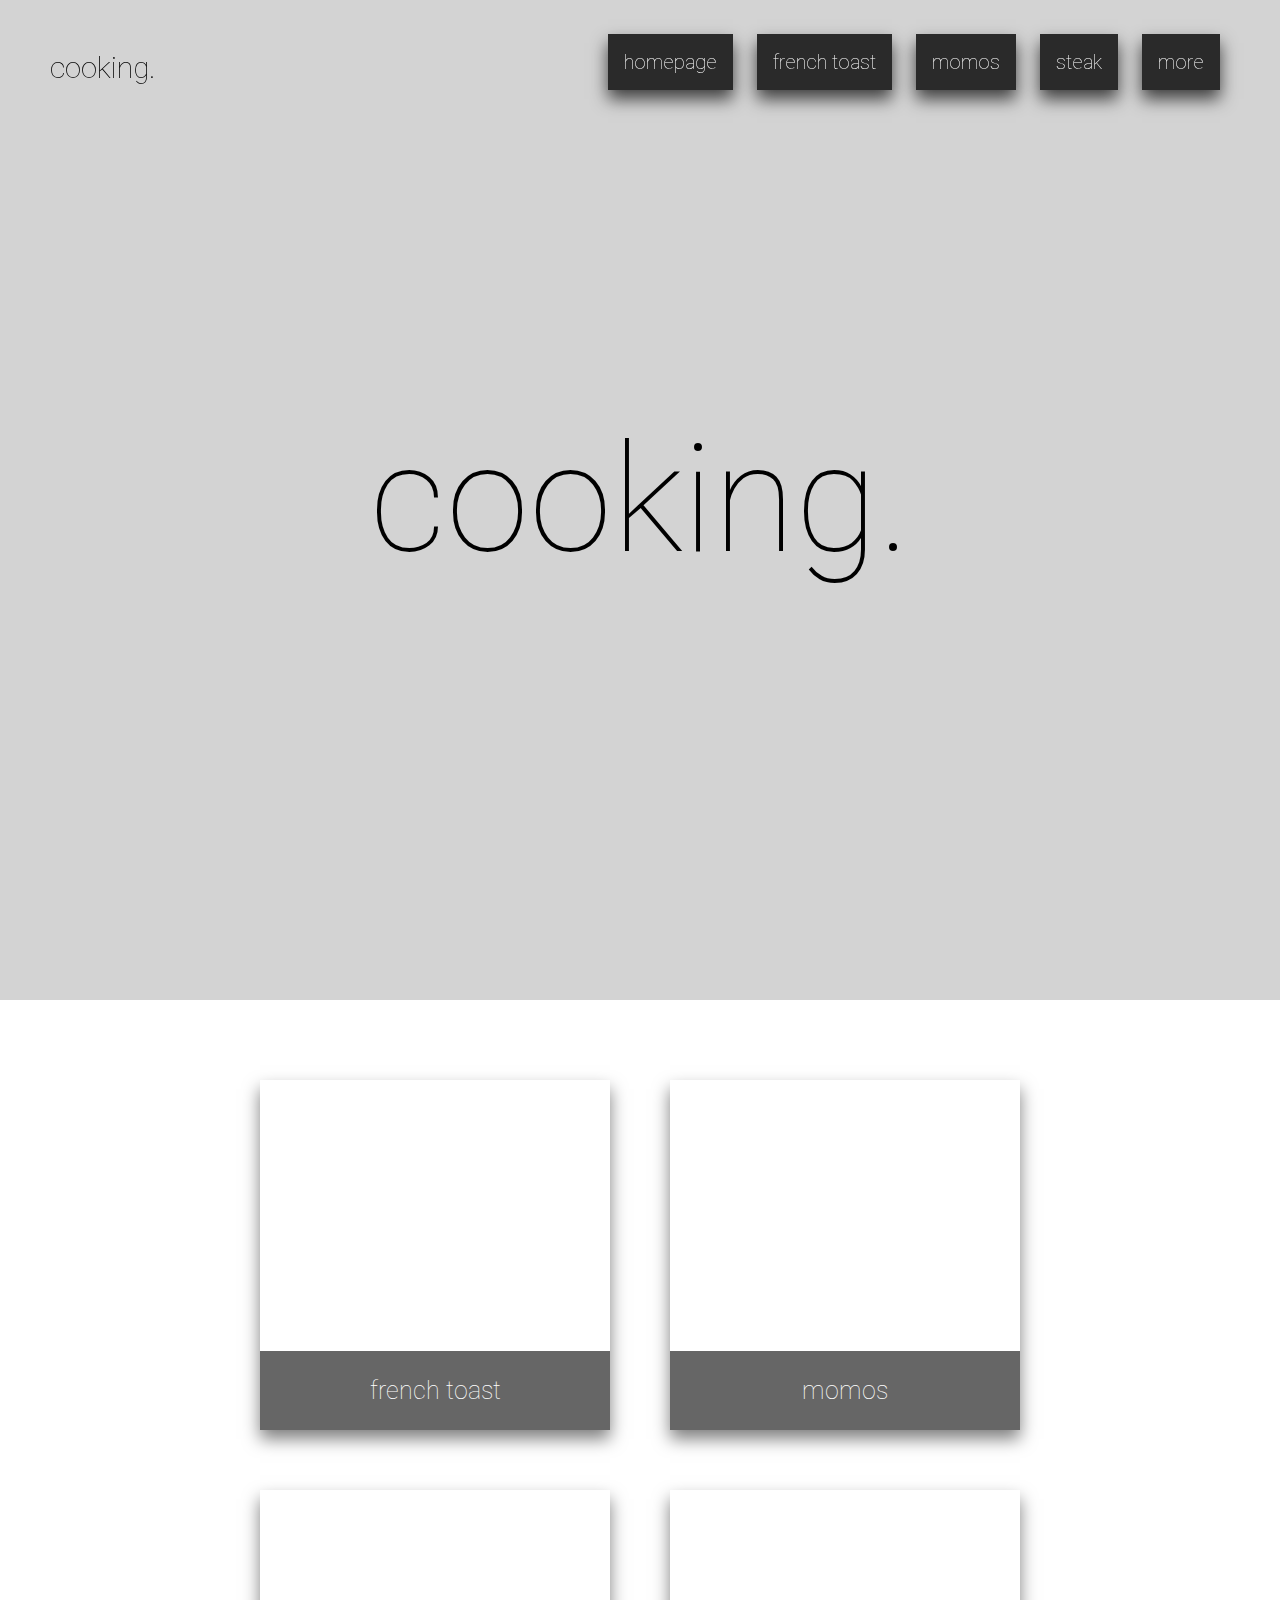
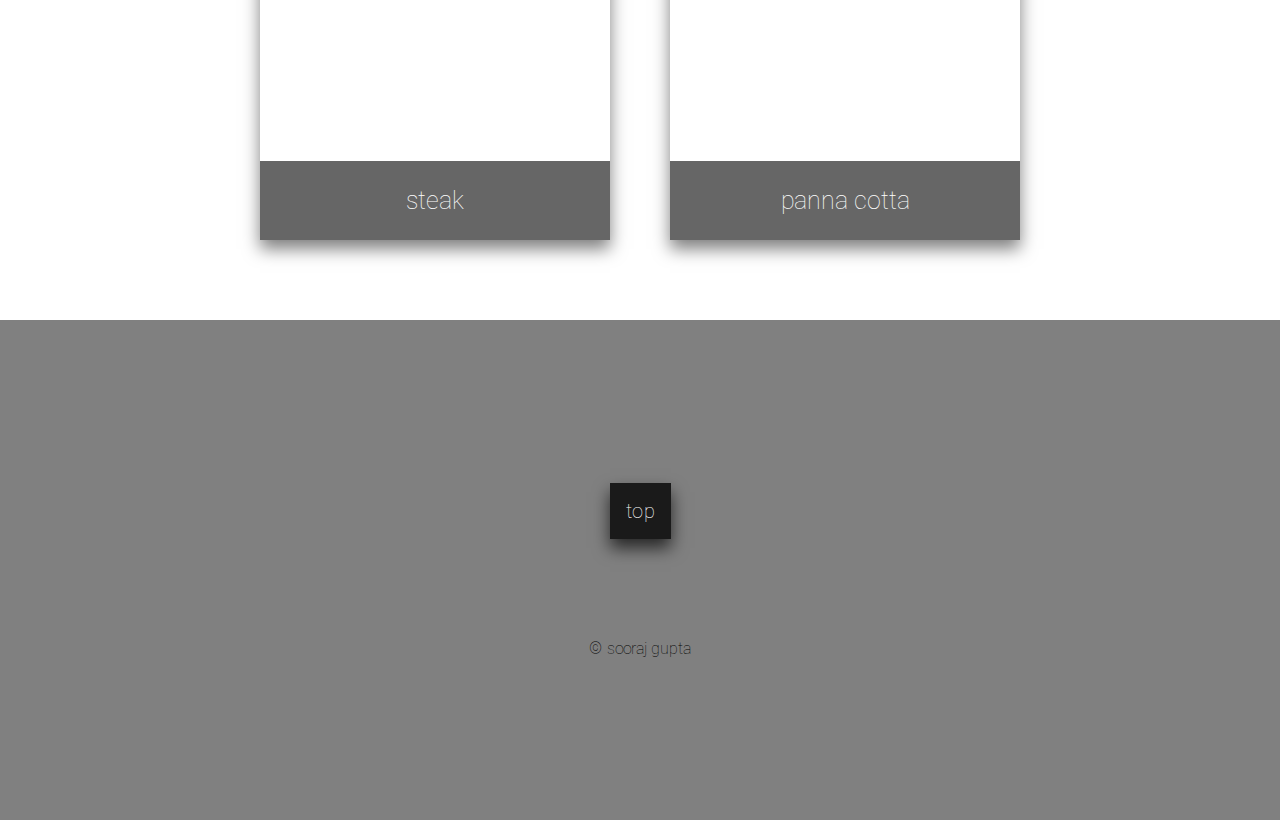
<file: index.html>
<!DOCTYPE html>
<html>
  <head>
    <title>Cooking</title>
    <meta name="viewport" content="width=device-width, initial-scale=1.0"/>
    <link rel="stylesheet" href="style.css">
    <script src = "javascript.js"></script>
  </head>
  <body>
    <!--<a style="background-color:black;color:white;text-decoration:none;padding:4px 6px;font-family:-apple-system, BlinkMacSystemFont, &quot;San Francisco&quot;, &quot;Helvetica Neue&quot;, Helvetica, Ubuntu, Roboto, Noto, &quot;Segoe UI&quot;, Arial, sans-serif;font-size:12px;font-weight:bold;line-height:1.2;display:inline-block;border-radius:3px" href="https://unsplash.com/@alyson_jane?utm_medium=referral&amp;utm_campaign=photographer-credit&amp;utm_content=creditBadge" target="_blank" rel="noopener noreferrer" title="Download free do whatever you want high-resolution photos from Alyson McPhee"><span style="display:inline-block;padding:2px 3px"><svg xmlns="http://www.w3.org/2000/svg" style="height:12px;width:auto;position:relative;vertical-align:middle;top:-2px;fill:white" viewBox="0 0 32 32"><title>unsplash-logo</title><path d="M10 9V0h12v9H10zm12 5h10v18H0V14h10v9h12v-9z"></path></svg></span><span style="display:inline-block;padding:2px 3px">Alyson McPhee</span></a>-->
    <div class="menubar">
          <div class="menutitle"><a href="index.html" style="text-decoration:none; color: black; ">cooking.</a></div>
          <div id = "menudiv" class="buttonbar dropdown " >
            <button  onclick = "clickedmenu()" id = "menubutton" class="small rectanglebuttonwithshadow" style = " box-shadow: none;" >recipe menu</button>
            <a href="index.html" class="large rectanglebuttonwithshadow"><span class = "arrow">homepage</span></a>
            <a href="frenchtoast.html"  class="large rectanglebuttonwithshadow "><span class = "arrow">french toast</span></a>
            <a href="momo.html" class="large rectanglebuttonwithshadow"><span class = "arrow">momos</span></a>
            <a href="steak.html" class="large rectanglebuttonwithshadow"><span class = "arrow">steak</span></a>
            <a href= "#optionsdiv" class="large rectanglebuttonwithshadow"><span class = "arrow">more</span></a>
          </div>
     </div>
      <div style="background-image: url('https://images.unsplash.com/photo-1514986888952-8cd320577b68?ixlib=rb-1.2.1&ixid=eyJhcHBfaWQiOjEyMDd9&auto=format&fit=crop&w=1510&q=80');" class="backgrounddiv" id="titlediv">cooking.</div>

    <div class = "optionsdiv" id = "optionsdiv" style="background-color: white; color: black ; font-size: 80px; padding: 50px;">
      <a href = "frenchtoast.html">
      <div style="background-image: url('https://images.unsplash.com/photo-1484723091739-30a097e8f929?ixlib=rb-1.2.1&ixid=eyJhcHBfaWQiOjEyMDd9&auto=format&fit=crop&w=687&q=80');" class="box whitesquare" style = "">
        <div>french toast</div>
        </div></a>
      <a href = "momo.html">
      <div style="background-image: url('https://images.unsplash.com/photo-1545809278-56c8739d74e1?ixlib=rb-1.2.1&ixid=eyJhcHBfaWQiOjEyMDd9&auto=format&fit=crop&w=1016&q=80');" class="box whitesquare" style = "">
        <div>momos</div>
        </div></a>
      <a href = "steak.html">
      <div style="background-image: url('https://images.unsplash.com/photo-1558030006-450675393462?ixlib=rb-1.2.1&ixid=eyJhcHBfaWQiOjEyMDd9&auto=format&fit=crop&w=1489&q=80');" class="box whitesquare" style = "">
        <div>steak</div>
        </div> </a>
      <a href = "pannacotta.html">
      <div  style="background-image: url('https://images.unsplash.com/photo-1488477181946-6428a0291777?ixlib=rb-1.2.1&ixid=eyJhcHBfaWQiOjEyMDd9&auto=format&fit=crop&w=1534&q=80');" class="box whitesquare" style = "">
        <div>panna cotta</div>
        </div></a>

      <!--<div class="box whitesquare" style = "">
<img src="french-toast.jpg" alt="" height = "180px" width="180px">
<p>french toast</p>
<a href="#" class = "rectanglebuttonwithshadow" style="margin: 0px 8px ;"><span>click for recipe</span></a>
</div>
<div style="background-image: url('french-toast.jpg');" class="box whitesquare" style="">
<p><span> french toast </span></p>
<a href="#" class="rectanglebuttonwithshadow"><span>click for recipe</span></a>
</div>-->
    </div>

    <div class="footer">
      <div onclick = "window.location.href = '#titlediv'" class="rectanglebuttonwithshadow">top</div>
      <div>&copy; sooraj gupta</div>
    </div>

      <div id = "bounce"></div>
  </body>
</html>
</file>
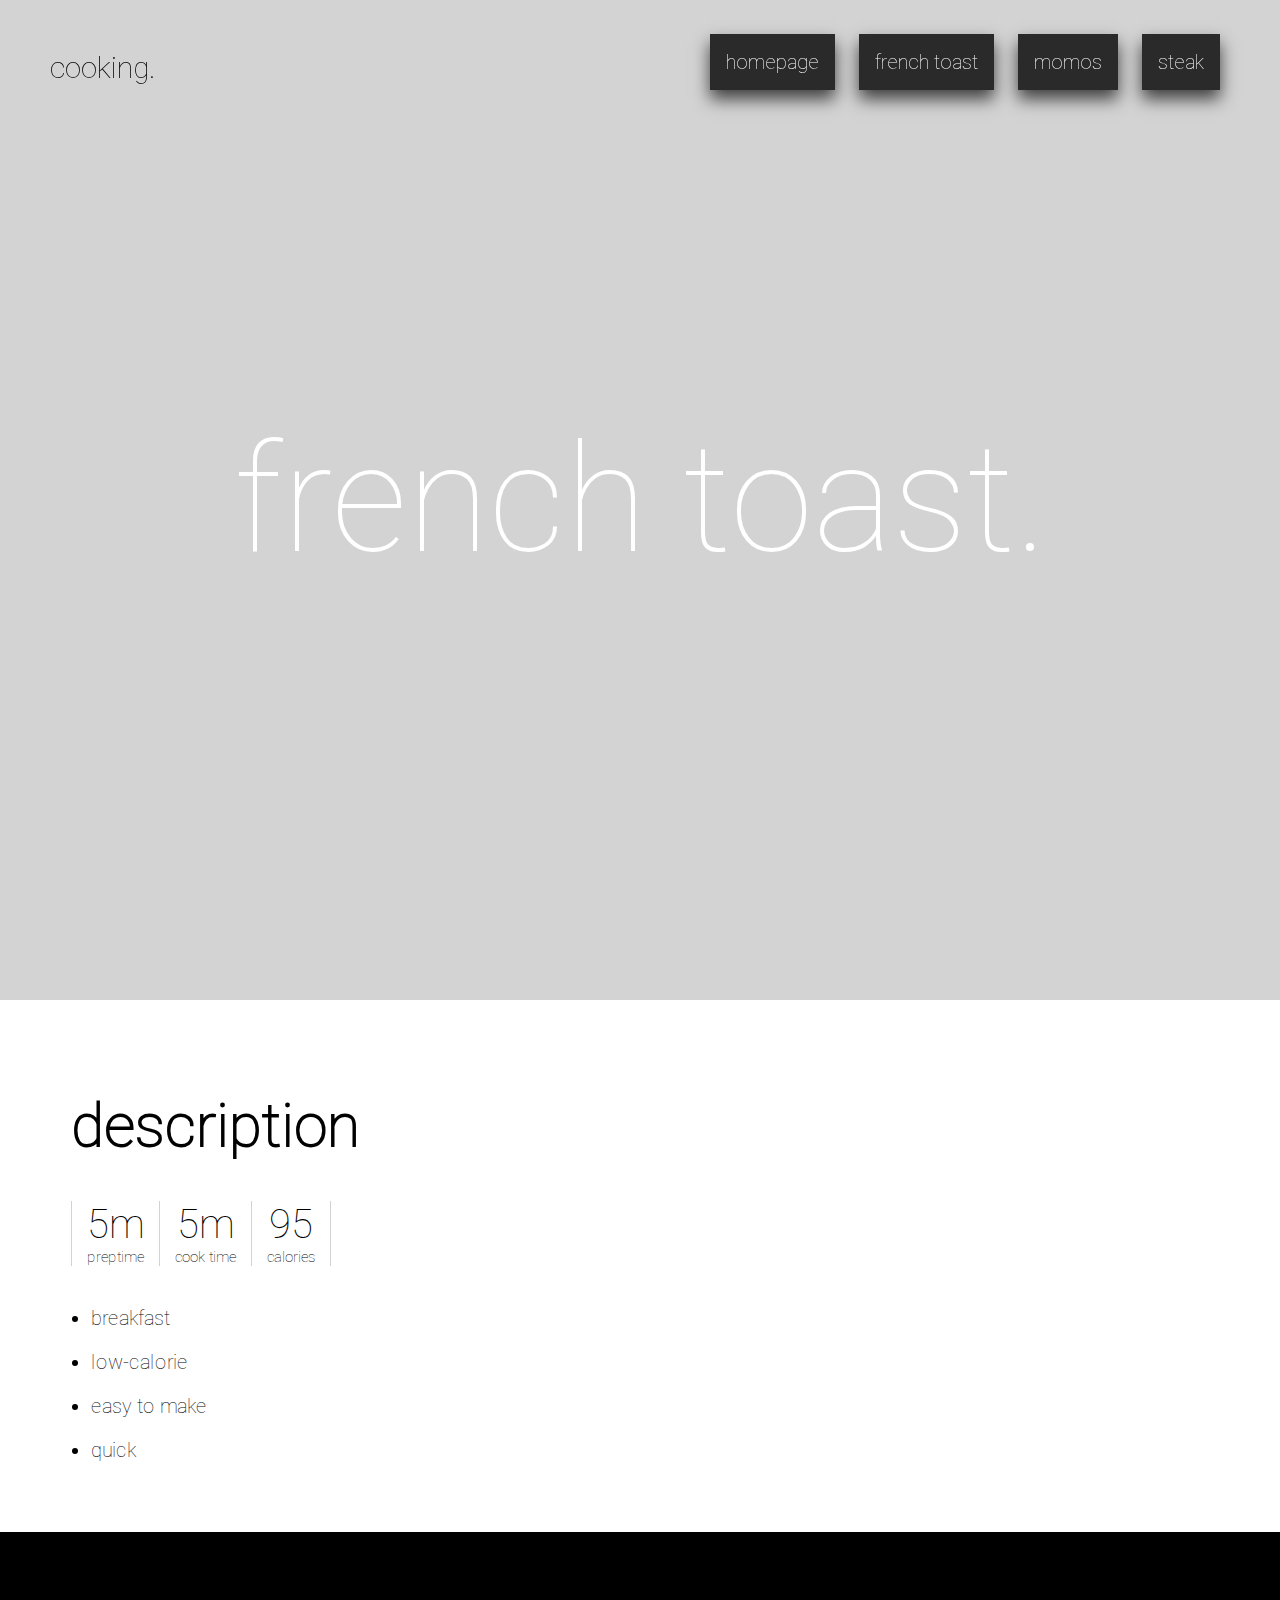
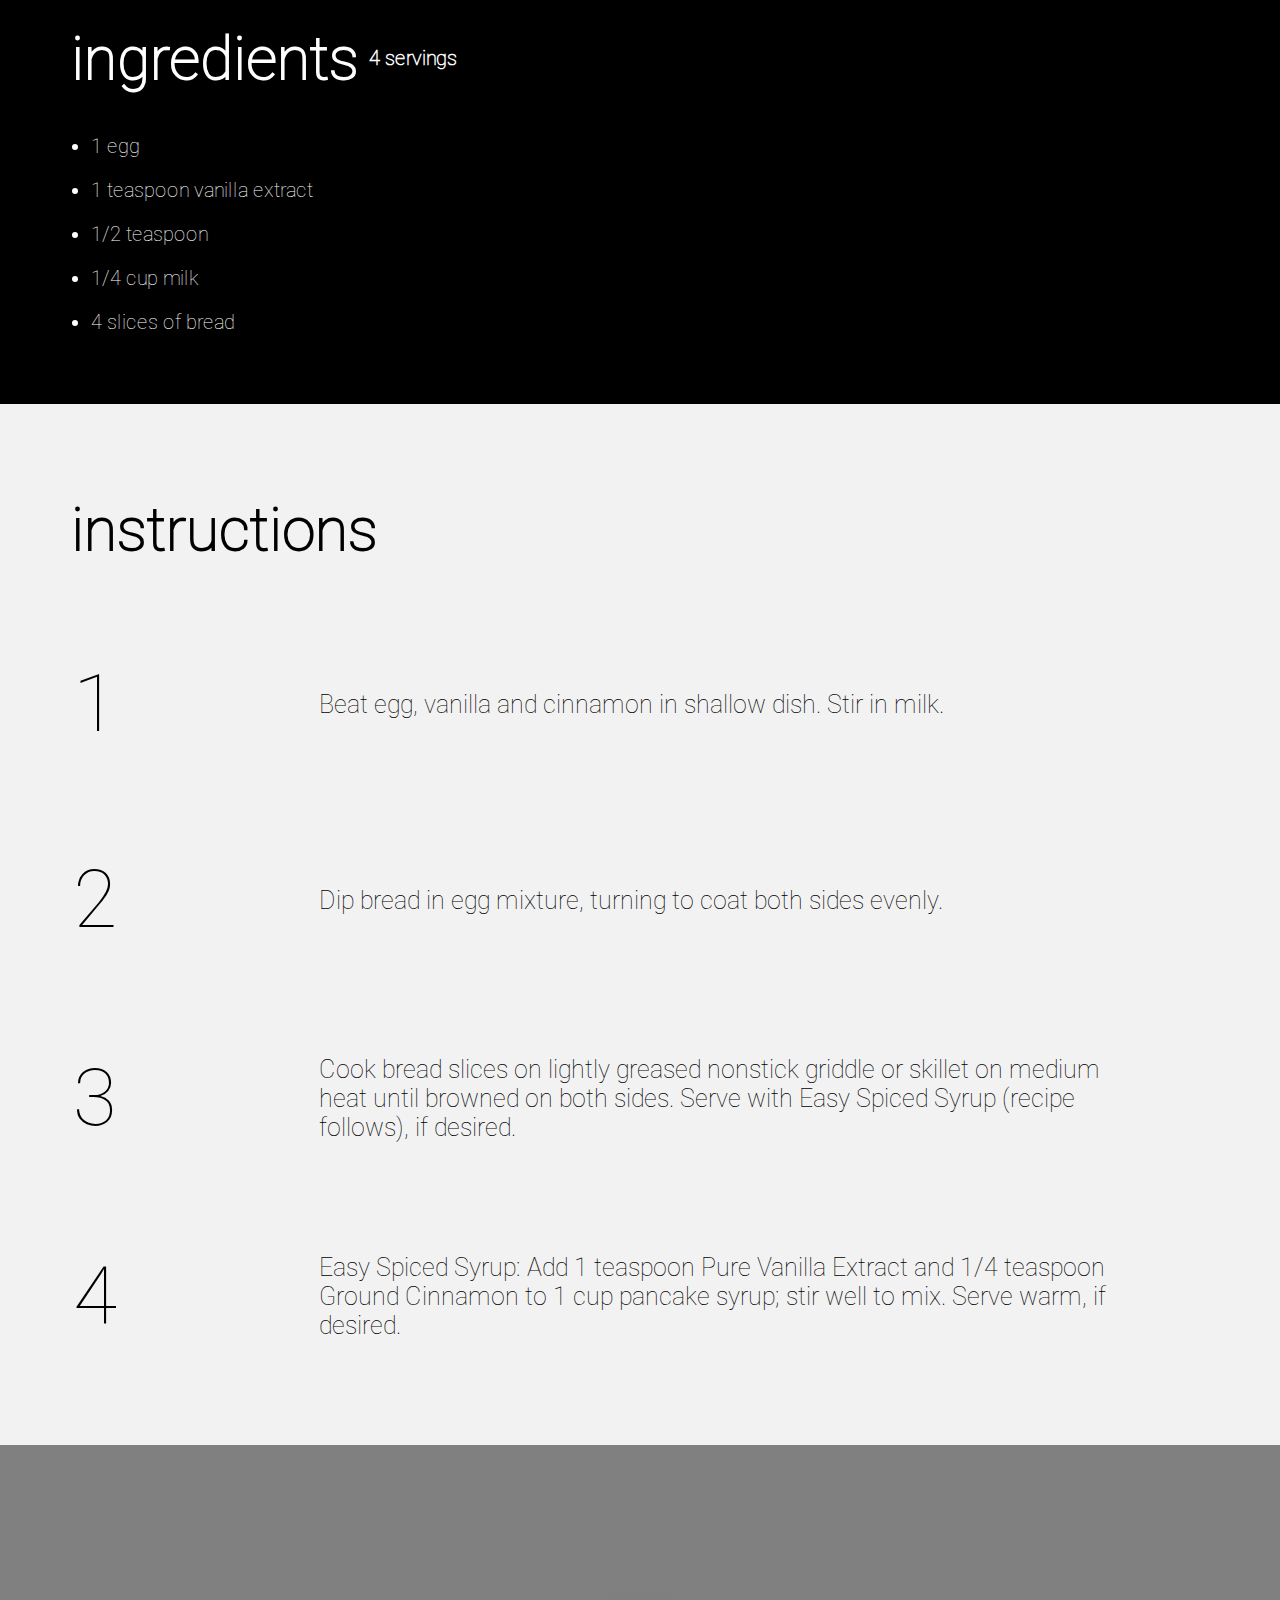
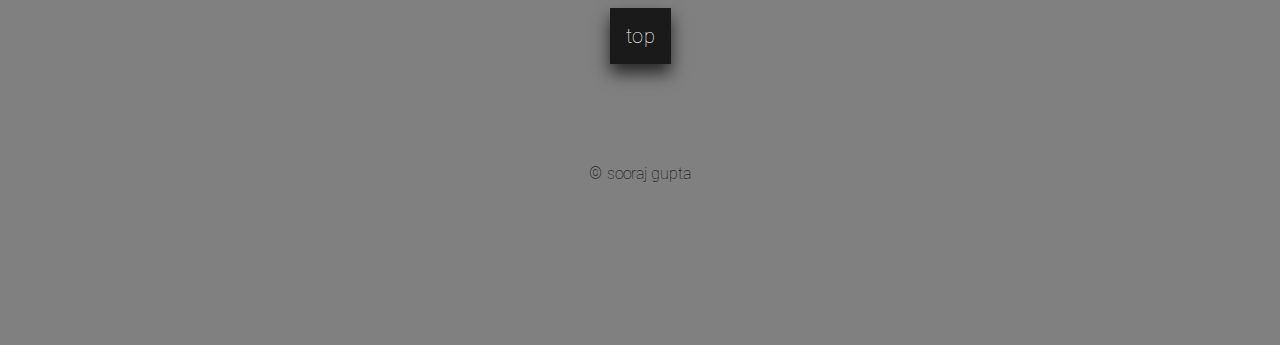
<file: frenchtoast.html>
<!DOCTYPE html>
<html>
  <head>
    <meta name="viewport" content="width=device-width, initial-scale=1.0"/>
    <link rel="stylesheet" href="style.css">
    <title>French Toast</title>
    <script src = "javascript.js"></script>
  </head>
  <body>
    <div class="menubar">
      <div class="menutitle"><a href="index.html" style="text-decoration:none; color: black; ">cooking.</a></div>
      <div id = "menudiv" class="buttonbar dropdown " >
        <button  onclick = "clickedmenu()" id = "menubutton" class="small rectanglebuttonwithshadow" style = " box-shadow: none; background-color: rgba(0,0,0,0.6);" >recipe menu</button>
        <a href="index.html" class="large rectanglebuttonwithshadow"><span class = "arrow">homepage</span></a>
        <a href="frenchtoast.html"  class="large rectanglebuttonwithshadow "><span class = "arrow">french toast</span></a>
        <a href="momo.html" class="large rectanglebuttonwithshadow"><span class = "arrow">momos</span></a>
        <a href="steak.html" class="large rectanglebuttonwithshadow"><span class = "arrow">steak</span></a>
      </div>
     </div>
      <div style="background-image: url('https://images.unsplash.com/photo-1484723091739-30a097e8f929?ixlib=rb-1.2.1&ixid=eyJhcHBfaWQiOjEyMDd9&auto=format&fit=crop&w=687&q=80'); color: white;" class="backgrounddiv" id="titlediv">french toast.</div>

    <div class = "descriptiondiv" style="background-color:white">
      <div>
        <h1>description</h1>
        <table>
          <tr class="toprow">
            <td>5m</td>
            <td>5m</td>
            <td>95</td>
          </tr>
          <tr class="bottomrow">
            <td>preptime</td>
            <td>cook time</td>
            <td>calories</td>
          </tr>
        </table>

        <ul>
          <li>breakfast</li>
          <li>low-calorie</li>
          <li>easy to make</li>
          <li>quick</li>

        </ul>
      </div>


    </div>
    <div class="ingredientsdiv" style="background-color:black">
      <h1>ingredients <span>4 servings</span></h1>
      <ul>
        <li>1 egg</li>
        <li>1 teaspoon vanilla extract</li>
        <li>1/2 teaspoon</li>
        <li>1/4 cup milk</li>
        <li>4 slices of bread</li>
      </ul>
    </div>

    <div style="background-image: url('https://d1e3z2jco40k3v.cloudfront.net/-/media/mccormick-us/recipes/mccormick/q/2000/quick_and_easy_french_toast_new_2000x1125.jpg?vd=20200628T070902Z&amp;hash=BC3427A3F141526D1217F3589AEA487D');" class="instructionsbgdiv">
      <div class="instructionsdiv" style="">
        <h1>instructions</h1>
        <div class="instructions">
          <table>
            <tr class="instruction">
              <td class="instructionnum">1</td>
              <td class="instructioninfo">Beat egg, vanilla and cinnamon in shallow dish. Stir in milk.</td>
            </tr>
            <tr class="instruction">
              <td class="instructionnum">2</td>
              <td class="instructioninfo">Dip bread in egg mixture, turning to coat both sides evenly.</td>
            </tr>
            <tr>
            <tr class="instruction">
              <td class="instructionnum">3</td>
              <td class="instructioninfo">Cook bread slices on lightly greased nonstick griddle or skillet on medium heat until browned on both sides. Serve with Easy Spiced Syrup (recipe follows), if desired.</td>
            </tr>
            </tr>
          <tr>
          <tr class="instruction">
            <td class="instructionnum">4</td>
            <td class="instructioninfo">Easy Spiced Syrup: Add 1 teaspoon Pure Vanilla Extract and 1/4 teaspoon Ground Cinnamon to 1 cup pancake syrup; stir well to mix. Serve warm, if desired.</td>
          </tr>
          </tr>
        </table>
    </div>
    </div>
  </div>
<div class="footer">
  <div onclick = "window.location.href = '#titlediv'" class="rectanglebuttonwithshadow">top</div>
  <div>&copy; sooraj gupta</div>
</div>
<div id = "bounce"></div>
</body>
</html>
</file>
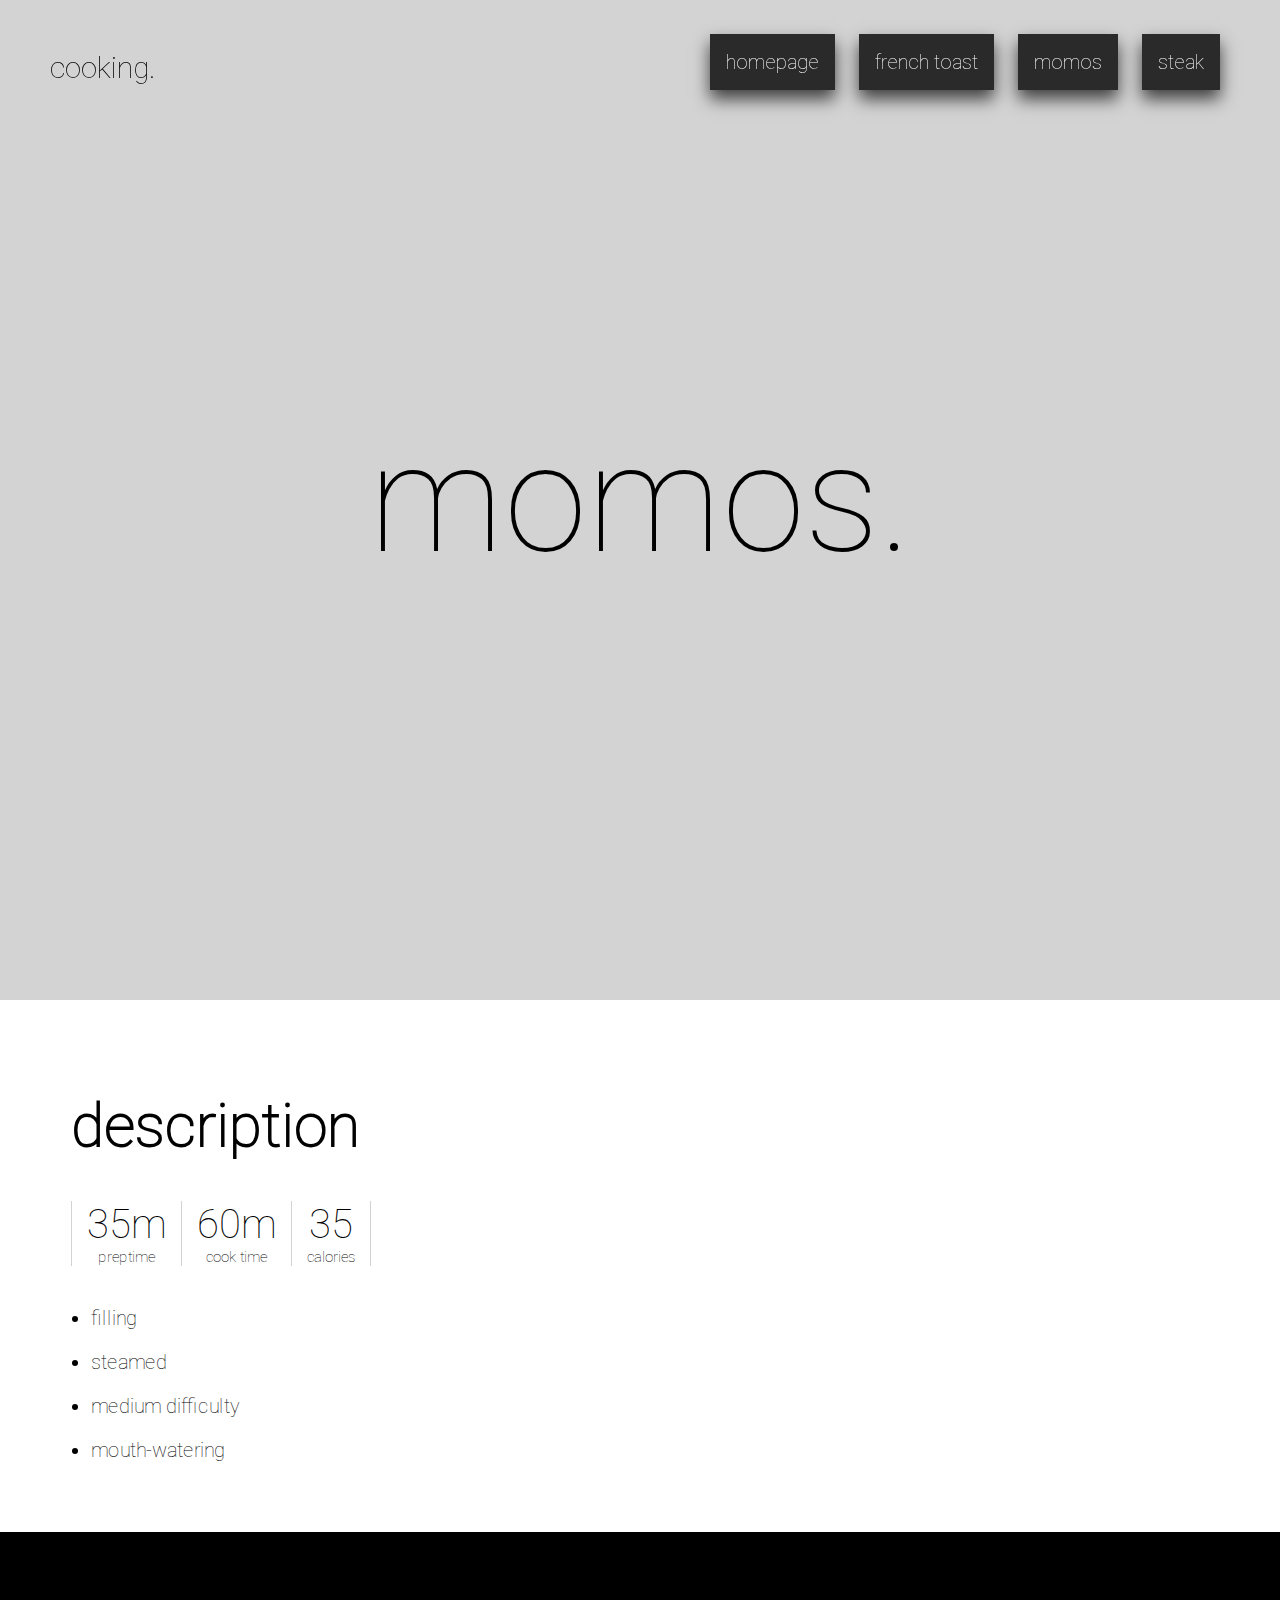
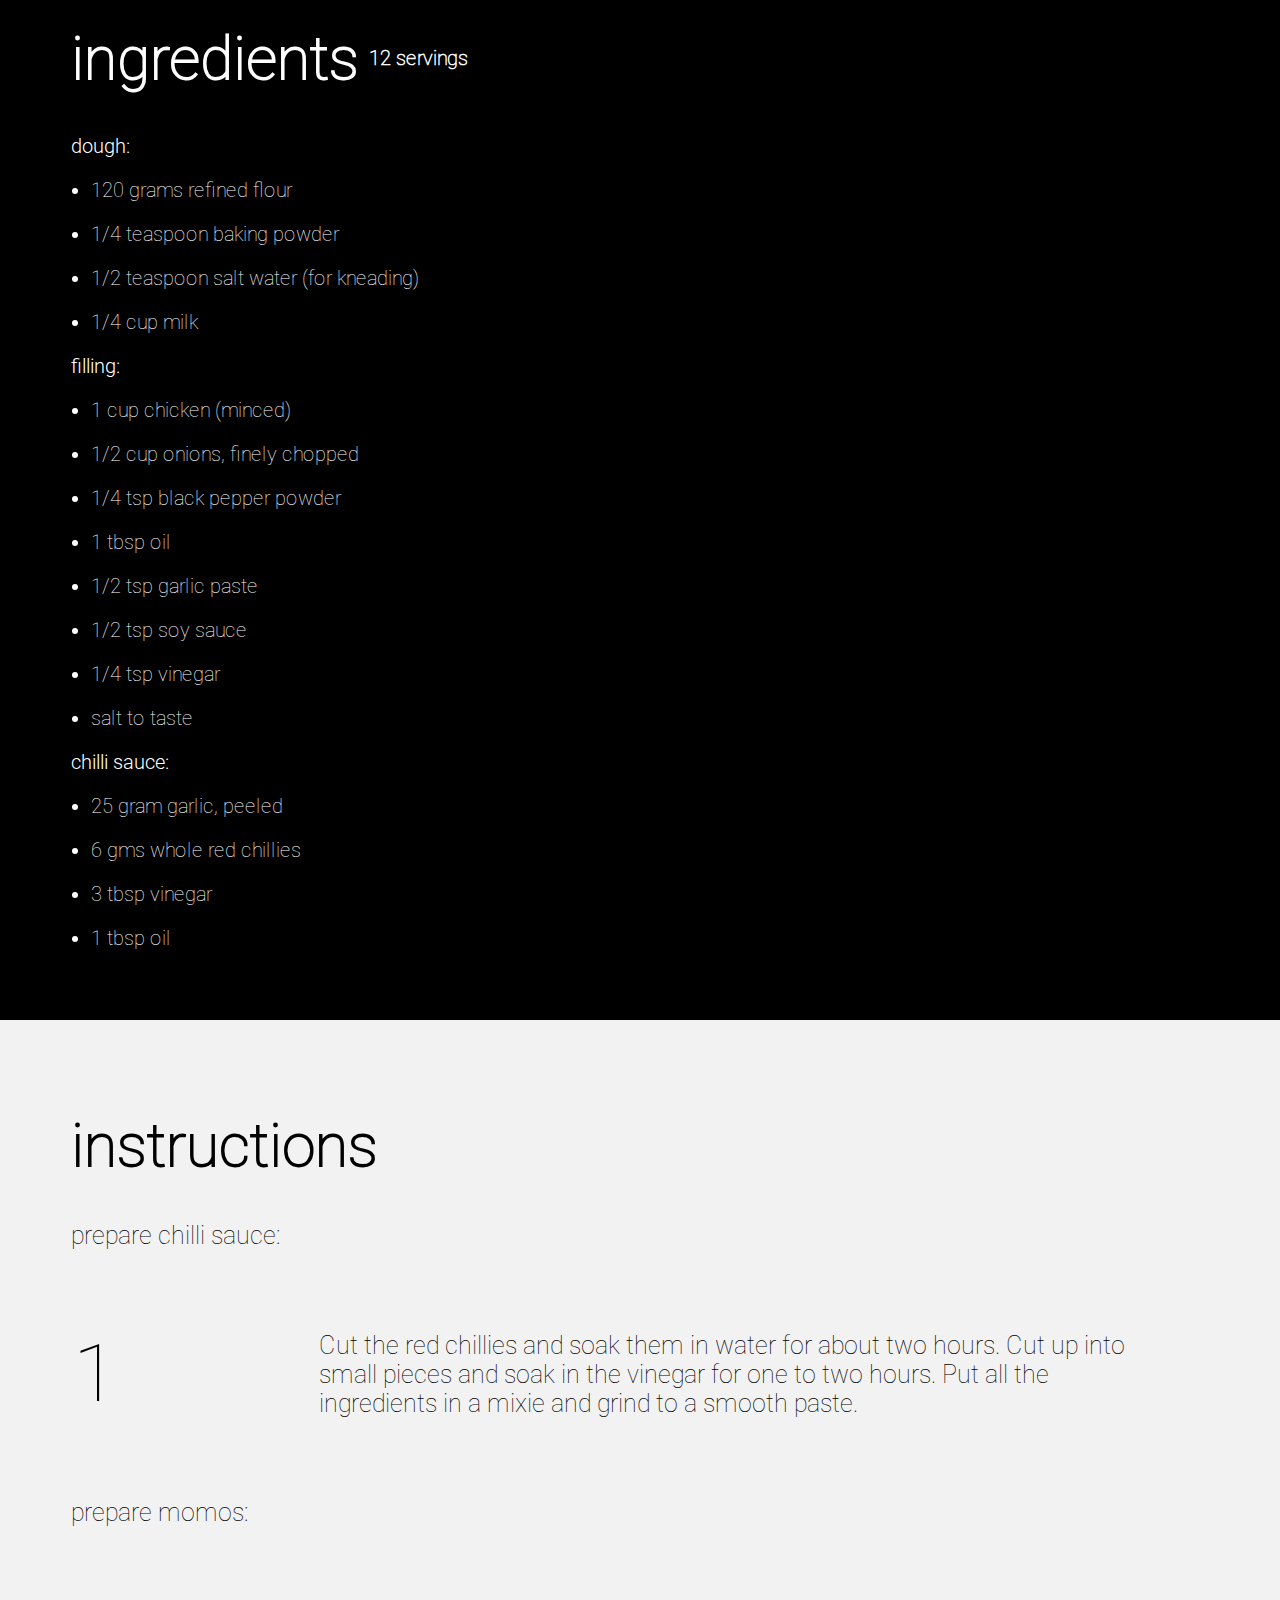
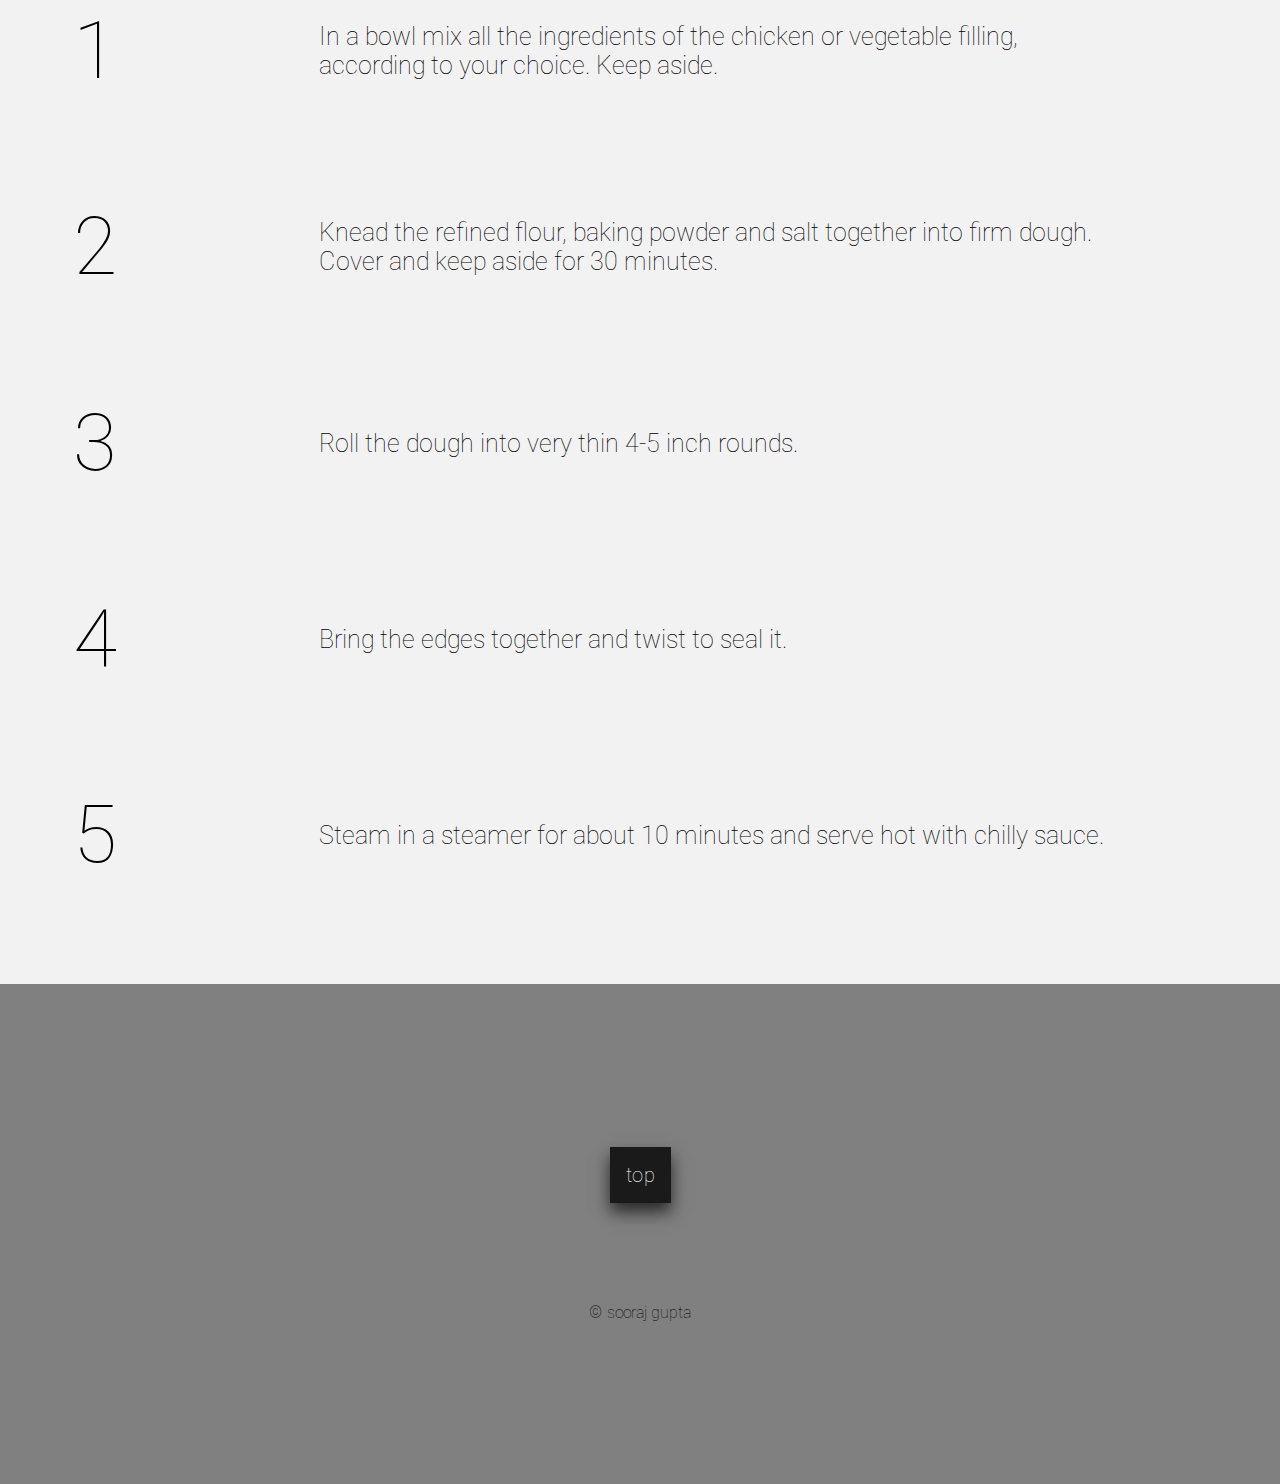
<file: momo.html>
<!DOCTYPE html>
<html>
  <head>
    <meta name="viewport" content="width=device-width, initial-scale=1.0"/>
    <link rel="stylesheet" href="style.css">
    <title>Momos</title>
    <script src = "javascript.js"></script>
  </head>
  <body>
    <div class="menubar">
      <div class="menutitle"><a href="index.html" style="text-decoration:none; color: black; ">cooking.</a></div>
      <div id = "menudiv" class="buttonbar dropdown " >
        <button  onclick = "clickedmenu()" id = "menubutton" class="small rectanglebuttonwithshadow" style = " box-shadow: none;" >recipe menu</button>
        <a href="index.html" class="large rectanglebuttonwithshadow"><span class = "arrow">homepage</span></a>
        <a href="frenchtoast.html"  class="large rectanglebuttonwithshadow "><span class = "arrow">french toast</span></a>
        <a href="momo.html" class="large rectanglebuttonwithshadow"><span class = "arrow">momos</span></a>
        <a href="steak.html" class="large rectanglebuttonwithshadow"><span class = "arrow">steak</span></a>
      </div>
    </div>
      <div style="background-image: url('https://images.unsplash.com/photo-1582947702759-e31a4fe61be6?ixlib=rb-1.2.1&ixid=eyJhcHBfaWQiOjEyMDd9&auto=format&fit=crop&w=1050&q=80'); background-position:center; background-size: cover" class="backgrounddiv" id="titlediv">momos.</div>

    <div class = "descriptiondiv" style="background-color:white">
      <div>
        <h1>description</h1>
        <table>
          <tr class="toprow">
            <td>35m</td>
            <td>60m</td>
            <td>35</td>
          </tr>
          <tr class="bottomrow">
            <td>preptime</td>
            <td>cook time</td>
            <td>calories</td>
          </tr>
        </table>

        <ul>
          <li>filling</li>
          <li>steamed</li>
          <li>medium difficulty</li>
          <li>mouth-watering</li>

        </ul>
      </div>


    </div>
    <div class="ingredientsdiv" style="background-color:black">
      <h1>ingredients <span>12 servings</span></h1>
      <p>dough:</p>
      <ul>
        <li>120 grams refined flour</li>
        <li>1/4 teaspoon baking powder</li>
        <li>1/2 teaspoon salt water (for kneading)</li>
        <li>1/4 cup milk</li>
      </ul>
      <p>filling:</p>
      <ul>
        <li>1 cup chicken (minced)</li>
        <li>1/2 cup onions, finely chopped</li>
        <li>1/4 tsp black pepper powder</li>
        <li>1 tbsp oil</li>
        <li>1/2 tsp garlic paste</li>
        <li>1/2 tsp soy sauce</li>
        <li>1/4 tsp vinegar</li>
        <li>salt to taste</li>
      </ul>
      <p>chilli sauce:</p>
      <ul>
        <li>25 gram garlic, peeled</li>
        <li>6 gms whole red chillies</li>
        <li>3 tbsp vinegar</li>
        <li>1 tbsp oil</li>
      </ul>
    </div>

    <div style="background-image: url('https://truffle-assets.imgix.net/b2ea17cb-506_vegetablemomos_dishland2.jpg');" class="instructionsbgdiv">
      <div class="instructionsdiv" style="">
        <h1>instructions</h1>
        <div class="instructions">
          <p>prepare chilli sauce:</p>
          <table>
            <tr class="instruction">
              <td class="instructionnum">1</td>
              <td class="instructioninfo">Cut the red chillies and soak them in water for about two hours. Cut up into small pieces and soak in the vinegar for one to two hours. Put all the ingredients in a mixie and grind to a smooth paste.</td>
            </tr>
          </table>
        </div>
        <div class="instructions">
          <p>prepare momos:</p>
          <table>
            <tr class="instruction">
              <td class="instructionnum">1</td>
              <td class="instructioninfo">In a bowl mix all the ingredients of the chicken or vegetable filling, according to your choice. Keep aside.</td>
            </tr>
            <tr class="instruction">
              <td class="instructionnum">2</td>
              <td class="instructioninfo">Knead the refined flour, baking powder and salt together into firm dough. Cover and keep aside for 30 minutes.</td>
            </tr>
            <tr class="instruction">
              <td class="instructionnum">3</td>
              <td class="instructioninfo">Roll the dough into very thin 4-5 inch rounds.</td>
            </tr>
            <tr class="instruction">
              <td class="instructionnum">4</td>
              <td class="instructioninfo">Bring the edges together and twist to seal it.</td>
            </tr>
            <tr class="instruction">
              <td class="instructionnum">5</td>
              <td class="instructioninfo">Steam in a steamer for about 10 minutes and serve hot with chilly sauce.</td>
            </tr>
          </table>
        </div>
      </div>
    </div>
    <div class="footer">
      <div onclick = "window.location.href = '#titlediv'" class="rectanglebuttonwithshadow">top</div>
      <div>&copy; sooraj gupta</div>
    </div>
      <div id = "bounce"></div>
  </body>
</html>
</file>
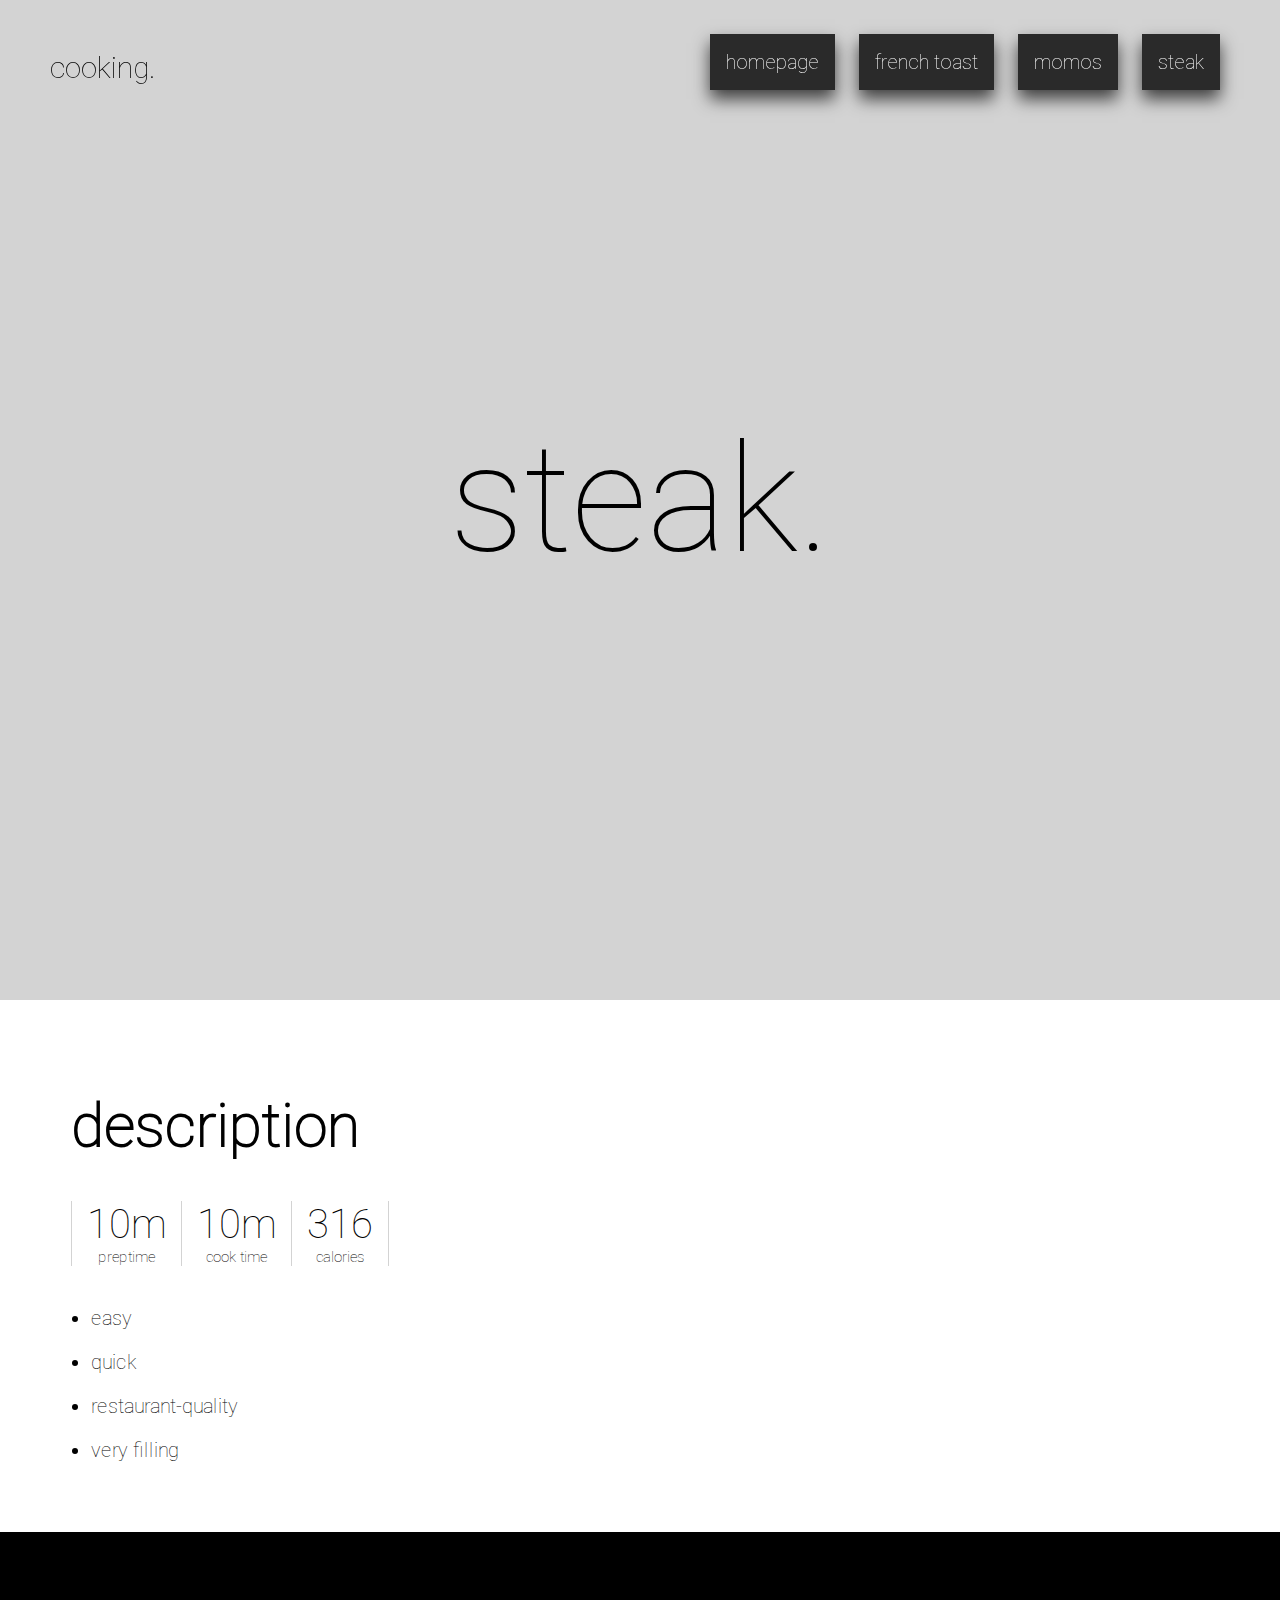
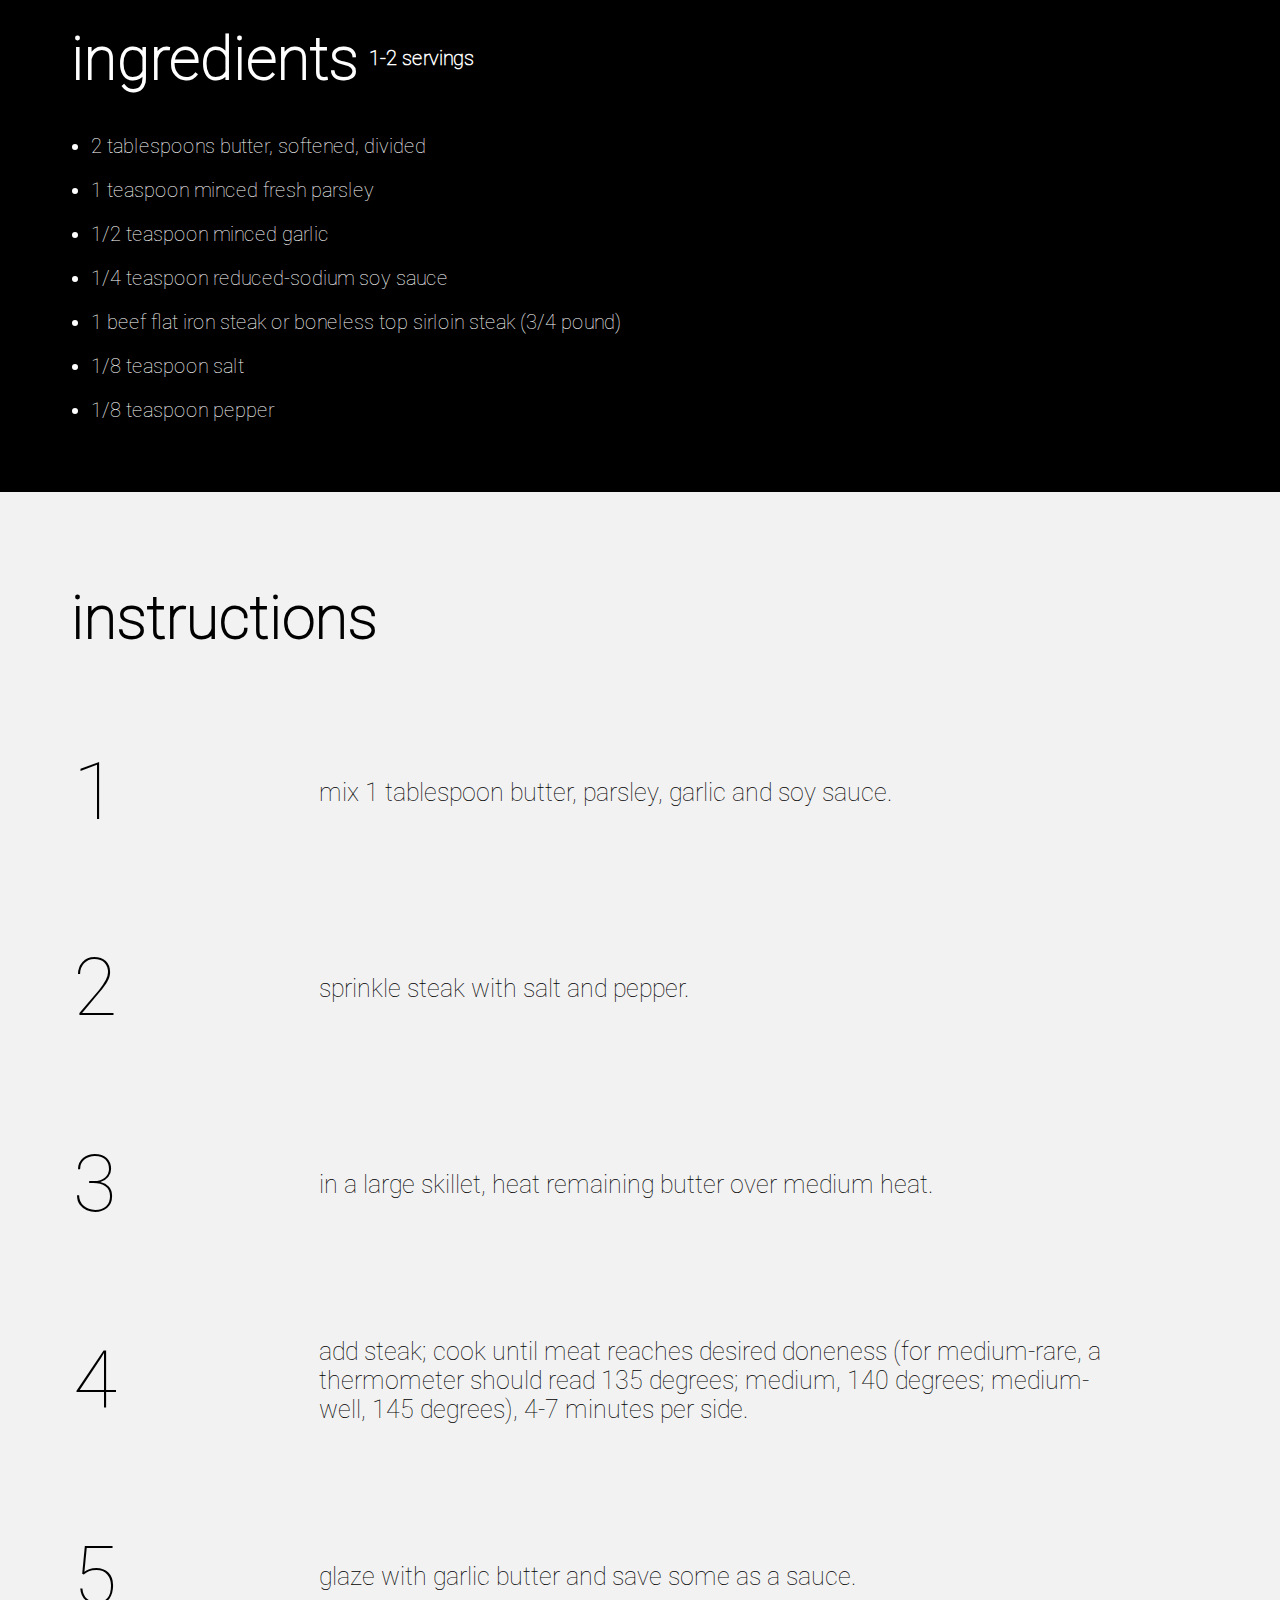
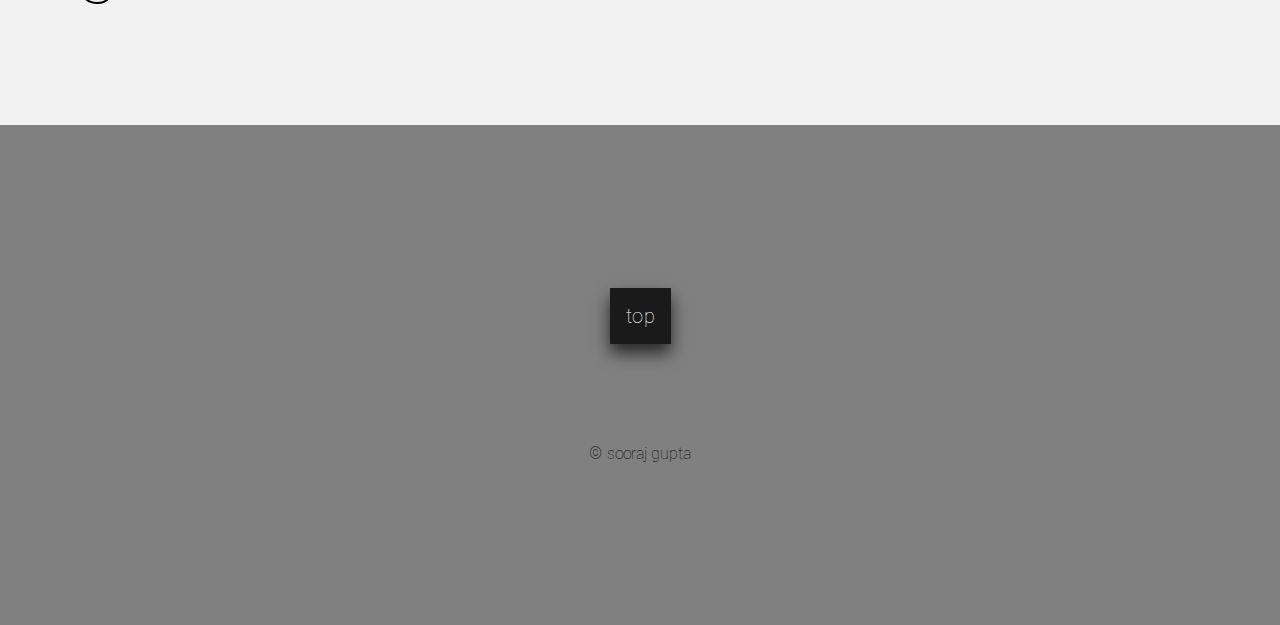
<file: steak.html>
<!DOCTYPE html>
<html>
  <head>
    <meta name="viewport" content="width=device-width, initial-scale=1.0"/>
    <link rel="stylesheet" href="style.css">
    <title>Steak</title>
    <script src = "javascript.js"></script>
  </head>
  <body>
    <div class="menubar">
      <div class="menutitle"><a href="index.html" style="text-decoration:none; color: black; ">cooking.</a></div>
      <div id = "menudiv" class="buttonbar dropdown " >
        <button  onclick = "clickedmenu()" id = "menubutton" class="small rectanglebuttonwithshadow" style = " box-shadow: none;" >recipe menu</button>
        <a href="index.html" class="large rectanglebuttonwithshadow"><span class = "arrow">homepage</span></a>
        <a href="frenchtoast.html"  class="large rectanglebuttonwithshadow "><span class = "arrow">french toast</span></a>
        <a href="momo.html" class="large rectanglebuttonwithshadow"><span class = "arrow">momos</span></a>
        <a href="steak.html" class="large rectanglebuttonwithshadow"><span class = "arrow">steak</span></a>
      </div>
    </div>

      <div style="background-image: url('https://images.unsplash.com/photo-1558030006-450675393462?ixlib=rb-1.2.1&ixid=eyJhcHBfaWQiOjEyMDd9&auto=format&fit=crop&w=1489&q=80'); background-position:center; background-size: cover" class="backgrounddiv" id="titlediv">steak.</div>
    <div class = "descriptiondiv" style="background-color:white">
      <div>
        <h1>description</h1>
        <table>
          <tr class="toprow">
            <td>10m</td>
            <td>10m</td>
            <td>316</td>
          </tr>
          <tr class="bottomrow">
            <td>preptime</td>
            <td>cook time</td>
            <td>calories</td>
          </tr>
        </table>

        <ul>
          <li>easy</li>
          <li>quick</li>
          <li>restaurant-quality</li>
          <li>very filling</li>

        </ul>
      </div>


    </div>
    <div class="ingredientsdiv" style="background-color:black">
      <h1>ingredients <span>1-2 servings</span></h1>
      <ul>
        <li>2 tablespoons butter, softened, divided</li>
        <li>1 teaspoon minced fresh parsley</li>
        <li>1/2 teaspoon minced garlic</li>
        <li>1/4 teaspoon reduced-sodium soy sauce</li>
        <li>1 beef flat iron steak or boneless top sirloin steak (3/4 pound)</li>
        <li>1/8 teaspoon salt</li>
        <li>1/8 teaspoon pepper</li>
      </ul>
    </div>

    <div style="background-image: url('https://images.unsplash.com/photo-1542365887-1149961dccc7?ixlib=rb-1.2.1&ixid=eyJhcHBfaWQiOjEyMDd9&auto=format&fit=crop&w=750&q=80');" class="instructionsbgdiv">
      <div class="instructionsdiv" style="">
          <h1>instructions</h1>
          <div class="instructions">
            <table>
              <tr class="instruction">
                <td class="instructionnum">1</td>
                <td class="instructioninfo">mix 1 tablespoon butter, parsley, garlic and soy sauce.</td>
              </tr>
              <tr class="instruction">
                <td class="instructionnum">2</td>
                <td class="instructioninfo">sprinkle steak with salt and pepper.</td>
              </tr>
              <tr class="instruction">
                <td class="instructionnum">3</td>
                <td class="instructioninfo"> in a large skillet, heat remaining butter over medium heat. </td>
              </tr>
              <tr class="instruction">
                <td class="instructionnum">4</td>
                <td class="instructioninfo">add steak; cook until meat reaches desired doneness (for medium-rare, a thermometer should read 135 degrees; medium, 140 degrees; medium-well, 145 degrees), 4-7 minutes per side.</td>
              </tr>
              <tr class="instruction">
                <td class="instructionnum">5</td>
                <td class="instructioninfo">glaze with garlic butter and save some as a sauce.</td>
              </tr>

            </table>
          </div>
      </div>
    </div>
    <div class="footer">
      <div onclick = "window.location.href = '#titlediv'" class="rectanglebuttonwithshadow">top</div>
      <div>&copy; sooraj gupta</div>
    </div>
    <div id = "bounce"></div>

  </body>
</html>
</file>
<file: style.css>
body{
  margin:0;
  padding:0;
}

html{
  font-family: roboto;
  scroll-behavior: smooth;
  background-color: lightgray;
  z-index: 4;
  overscroll-behavior: contain;
}

center{
    position: absolute;
    top: -20px;
    right: 50vw;
    z-index: 5;
}

@keyframes bounce {
    0%   {left:162px; top:90px;}
    2%  {width:112px; left:40px; top:90px;height: 3px;}
    4%  {width:3px; left:40px; top:90px; height: 3px;}
    6%  {width:3px; left:40px; top:45px; height: 45px;}
    8%  {width:3px; left:40px; top:45px; height: 3px;}
    10%  {width:112px; left:40px; top:45px; height: 3px;}
    12%  {width:3px; left:162px; top:45px; height: 3px;}
    14%  {width:3px; left:162px; top:45px; height: 45px;}
    16%  {width:3px; left:162px; top:90px; height: 3px;}
    18%  {width:0px; left:162px; top:90px; height: 0px;}
    /*80% {width:112px; left:50px; top:90px;height 3px;}
    100% {width: 0px; left:162px; top:90px;height 3px;}*/
}

#bounce{
    position: fixed;
    height: 3px;
    width: 3px;
    
    background-color: white;
    border-radius: 1px;
    animation: bounce 5s infinite ;
}
#bounce:hover{

    transition: 0.5s;
}

@font-face {font-family: roboto; src: url('Roboto-Thin.ttf');}
@font-face {font-family: robotosemibold; src: url('Roboto-Regular.ttf');}
@font-face {font-family: robotoregular; src: url('Roboto-Light.ttf');}

.backgrounddiv{
  background-repeat: no-repeat;
  background-size: cover;
  font-size: 150px;
  height: 1000px;
  display: flex;
  justify-content: center;
  align-items: center;
  z-index: 1;
}

.large{
  display: run-in;
}
.small{
  display: none;
}

.menubar{
  background-color: rgba(255,255,255,0);
  height:125px;
  position: fixed;
  z-index: 1000;
  width: 100%;
  transition: 0.3s;
     
}
html:not([data-scroll='0']) .menubar {
  background-color: rgba(255,255,255,0.5);
  transition: 0.3s;
}

.menutitle{
  position:absolute;
  left: 50px;
  top: 50px;
  position: fixed;
  z-index: 10000;
  background-color: rgba(0,0,0,0);
  transition: 0.2s;
}

.menutitle > a{
  font-size: 30px;
}

.buttonbar{
  position: absolute;
  right:50px;
  top: 50px;
  position: fixed;
  z-index: 10000;
}
.box{
  padding: 25px;
  margin: 10px;
  box-shadow: 0px 9px 16px 0px rgba(0, 0, 0, 0.5);
  background-repeat: no-repeat;
  background-size: cover;
}
.whitesquare{
  position: relative;
  background-color: white;
  font-size: 25px;
  width: 300px;
  height: 300px;
  margin: 30px;
  display: flex;
  flex-wrap: wrap-reverse;
  align-items:baseline;
  justify-content: center;
  padding: 25px;
  background-size: cover;
  background-position: center;
}

.whitesquare div{
  position: absolute;
  color: white;
  padding: 25px;
  background-color: rgba(0, 0, 0, 0.6);
  bottom:0px;
  width: 300px;
  text-align: center;
}

.box:hover{
  cursor: pointer;
  box-shadow: 0px 16px 32px 0px rgba(0, 0, 0, 0.7);
  transition: 0.2s;
}

.whitesquare:active{
  box-shadow: none;
}

.whitesquare p{
  font-size: 20px;
  padding: 5px;
  margin: 0px 10px;
  color: black;
}
.whitesquare p .arrow{
  background-color: white;
  box-shadow: 0 9px 16px 0 rgba(0,0,0, 0.2);
  font-size: 20px;
  padding: 5px;
  color: black;
}
.rectanglebuttonwithshadow{
  text-align: center;
  text-decoration: none;
  background-color: rgba(0, 0, 0, 0.8);
  color: white;
  font-size: 20px;
  padding: 16px;
  margin: 10px;
  border: none;
  box-shadow: 0 9px 16px 0 rgba(0, 0, 0, 0.7);
}
.rectanglebuttonwithshadow .arrow{
  position: relative;
  transition: 0.25s;
  color:white;
}
.rectanglebuttonwithshadow:hover{
  cursor: pointer;
  transition: 0.25s;
}

.rectanglebuttonwithshadow:hover .arrow{
  padding-right: 15px;
}

.rectanglebuttonwithshadow .arrow:after{
  content: '\00bb';
  position: absolute;
  opacity: 0;
  top: 0;
  right: -15px;
  color:white;
  transition: 0.25s;
}

.rectanglebuttonwithshadow:hover span:after{
  right:0;
  opacity: 1;
  transition: 0.25s;
}

.rectanglebuttonwithshadow:active{
  color: white;
  background-color: #404040;
}

.optionsdiv{
  display: flex;
  flex-wrap: wrap;
  justify-content: center;
  align-items: center;

}
h1{
  display: flex;
  align-items: center;
  flex-wrap: wrap;
  font-size: 60px;
  padding-left:  20px;
}
h1 span{
  font-size: 20px;
  padding-left: 10px;
}

.descriptiondiv{
  color:black;
  padding: 50px calc(4vw);
  display: flex;
  flex-wrap: wrap;
  justify-content: flex-start;
  align-items: center;
}

.descriptiondiv ul {
  font-size: 20px;
}

.descriptiondiv table{
  text-align: center;
  border-collapse: collapse;
  margin-left: 20px;
  margin-bottom: 40px;
}

.toprow td{
  font-size: 40px;
}
.bottomrow td{
  font-size: 15px;
}

.descriptiondiv table td{
  padding: 0 15px;
  border-right: 1px solid lightgray;
  border-left: 1px solid lightgray;

}

li{
  margin: 20px 0;
}

.ingredientsdiv{
  color:white;
  padding: 50px calc(4vw);;

}
.ingredientsdiv p{
  font-family: robotoregular;
  font-size: 20px;
  padding: 0 20px;
}
.ingredientsdiv ul{
  font-size: 20px;
}


.instructionsbgdiv{
  display: flex;
  flex-wrap: wrap;
  justify-content: flex-start;
  align-items: center;
  position: relative;
  background-position: center;
  background-size: cover;
}

.instructionsdiv{
  padding: 50px calc(4vw);;
  color:black;
  width: 100%;
  background-color: rgba(255, 255, 255, 0.7);
}

.instructions{
}
.instruction{
  //text-align:center;
}
.instructionnum{
  //border-right: 1px solid black;
  font-size: 80px;
  padding: 50px 100px;
  padding-left: 20px;
}
.instructioninfo{
  //border: 1px solid black;
  font-size: 25px;
  font-weight: ;
  padding: 50px 100px;
}

.instructions p{
  font-size: 25px;
  padding: 0 20px;
}


.footer{
  display: flex;
  flex-direction: column;
  justify-content: center;
  align-items: center;
  background-color: gray;
  height: 500px;
}

.footer div{
  margin: 50px;
}
@media (max-width: 799px) {
  html{
    font-family: robotoregular;
  }
  .large{
    display: none;
  }
  .small{
    display: flex;
    justify-content: flex-end;
  }

  .backgrounddiv{
    height: 600px;
    display: flex;
    justify-content: center;
    align-items: center;
    font-size: 50px;
  }

  .menutitle{
    position:fixed;
    left: 30px;
    top: 35px;
  }
  .menutitle > a {
      font-size: 30px;
      
  }

  .buttonbar{
      position: absolute;
      right: 15px;
      top: 15px;
      transition: 0.4s;
      height: 70px;
      overflow: hidden;
  }
  .buttonbar .large{
    transition: 0.4s;
    display: block;
  }

  h1{
    font-size: 40px;
  }
  .toprow td{
    font-size: 30px;
  }
  .bottomrow td{
    font-size: 10px;
  }
  .ingredientsdiv ul{
    font-size: 15px;
  }
  .descriptiondiv ul {
    font-size: 15px;
  }
  .rectanglebuttonwithshadow .arrow{
    font-family: robotoregular;
  }

  .whitesquare{
    font-size: 20px;
    width: 150px;
    height: 150px;
  }
  .whitesquare div{
    width: 150px;
  }
  .bottomrow td{
    font-size: 15px;
  }

  /*.dropdown:hover .small{
    transition: 0.4s;
    padding-right: 100px;
  }
  .dropdown:hover {
    height: 360px;
  }*/

  .instructionnum{
    font-size: 70px;
    padding: 30px 50px;
    padding-left: 20px;
  }
  .instructioninfo{
    //border: 1px solid black;
    font-size: 20px;
    font-weight: ;
    padding: 40px 0;
  }
    @keyframes bounce {
    0%   {left:142px; top:75px;}
    2%  {width:112px; left:20px; top:75px;height: 3px;}
    4%  {width:3px; left:20px; top:75px; height: 3px;}
    6%  {width:3px; left:20px; top:30px; height: 40px;}
    8%  {width:3px; left:20px; top:30px; height: 3px;}
    10%  {width:112px; left:20px; top:30px; height: 3px;}
    12%  {width:3px; left:142px; top:30px; height: 3px;}
    14%  {width:3px; left:142px; top:30px; height: 40px;}
    16%  {width:3px; left:142px; top:75px; height: 3px;}
    18%  {width:0px; left:142px; top:75px; height: 0px;}
    /*80% {width:112px; left:50px; top:90px;height 3px;}
    100% {width: 0px; left:162px; top:90px;height 3px;}*/
}


}




/* ****************** HOMEPAGE **************** */


/* ****************** FRENCH TOAST **************** */


/* ****************** MOMOS **************** */
</file>
